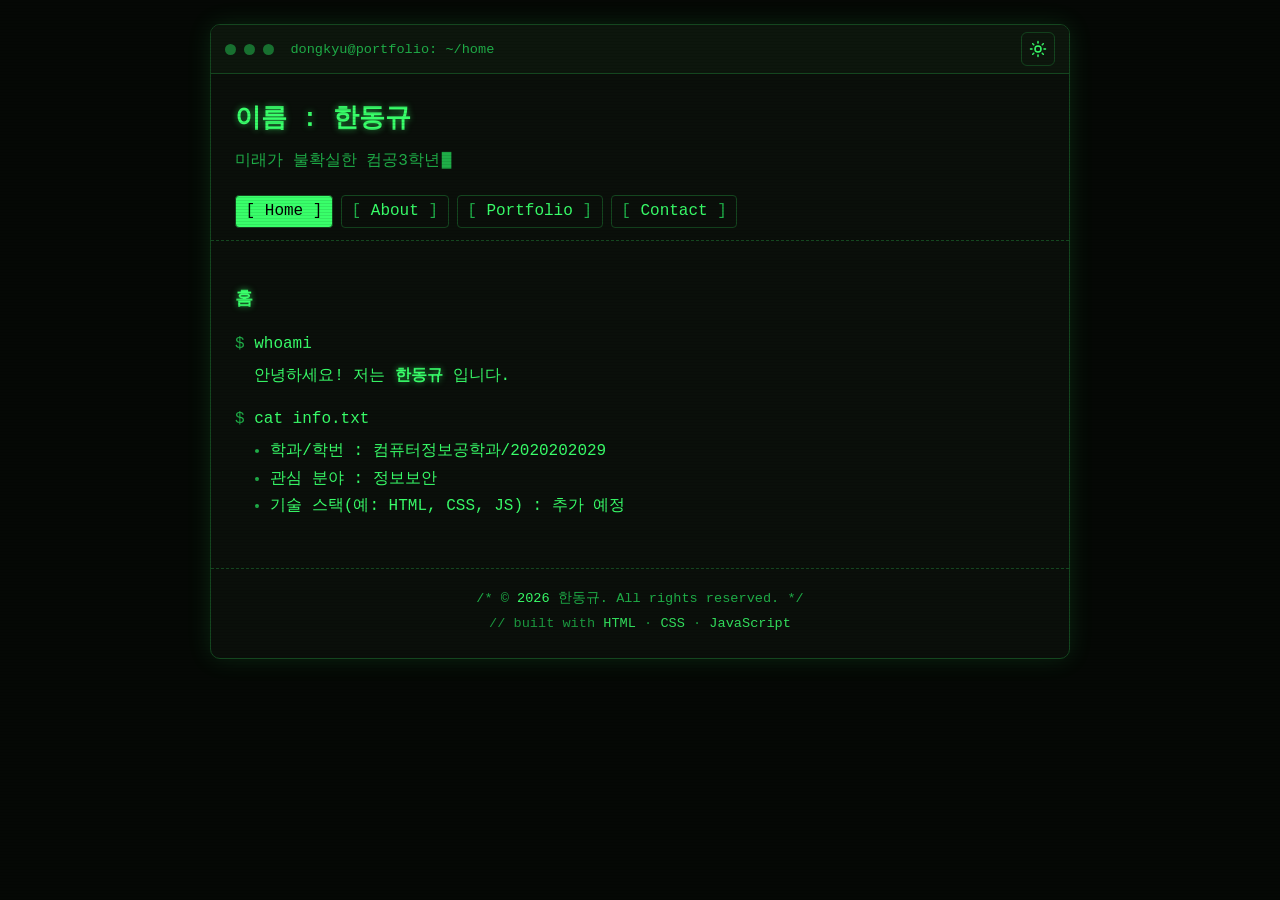
<file: index.html>
<!DOCTYPE html>
<html lang="ko">
<head>
  <meta charset="UTF-8" />
  <meta name="viewport" content="width=device-width, initial-scale=1.0"/>
  <title>한동규 | Home</title>
  <!-- 저장된 테마(다크/라이트)를 화면이 그려지기 전에 먼저 적용해서 깜빡임을 막아요 -->
  <script>try{var t=localStorage.getItem('theme');if(t==='light'||t==='dark'){document.documentElement.setAttribute('data-theme',t);}}catch(e){}</script>
  <link rel="stylesheet" href="style.css">
</head>
<body>
<div class="window">

  <!-- 터미널 창 제목 줄 (오른쪽 끝에 해/달 버튼) -->
  <div class="titlebar">
    <span class="dot"></span><span class="dot"></span><span class="dot"></span>
    <span class="title">dongkyu@portfolio: ~/home</span>
    <button id="theme-toggle" class="theme-toggle" type="button" aria-label="라이트 모드로 전환" title="라이트 모드로 전환">
      <svg class="icon-sun" viewBox="0 0 24 24" aria-hidden="true"><circle cx="12" cy="12" r="4"/><path d="M12 2v2M12 20v2M4.93 4.93l1.41 1.41M17.66 17.66l1.41 1.41M2 12h2M20 12h2M4.93 19.07l1.41-1.41M17.66 6.34l1.41-1.41"/></svg>
      <svg class="icon-moon" viewBox="0 0 24 24" aria-hidden="true"><path d="M21 12.8A9 9 0 1 1 11.2 3a7 7 0 0 0 9.8 9.8z"/></svg>
    </button>
  </div>

  <header>
    <h1>이름 : 한동규</h1>
    <!-- class="typing" 이 붙은 글자는 script.js가 타자 효과로 보여줘요 -->
    <p class="subtitle typing">미래가 불확실한 컴공3학년 한동규입니다.</p>
  </header>

  <nav>
    <a href="index.html" aria-current="page">Home</a>
    <a href="about.html">About</a>
    <a href="portfolio.html">Portfolio</a>
    <a href="contact.html">Contact</a>
  </nav>

  <main>
    <section>
      <h2>홈</h2>
      <p class="cmd">whoami</p>
      <p class="out">안녕하세요! 저는 <strong>한동규</strong> 입니다.</p>

      <p class="cmd">cat info.txt</p>
      <ul>
        <li>학과/학번 : 컴퓨터정보공학과/2020202029</li>
        <li>관심 분야 : 정보보안</li>
        <li>기술 스택(예: HTML, CSS, JS) : 추가 예정</li>
      </ul>
    </section>
  </main>

  <!-- 카피라이트: 코드 주석처럼 -->
  <footer>
    <p class="copyright">/* &copy; <span id="year" class="hl"></span> 한동규. All rights reserved. */</p>
    <p class="built">// built with <span class="hl">HTML</span> · <span class="hl">CSS</span> · <span class="hl">JavaScript</span></p>
  </footer>

</div>
<script src="script.js"></script>
</body>
</html>
</file>
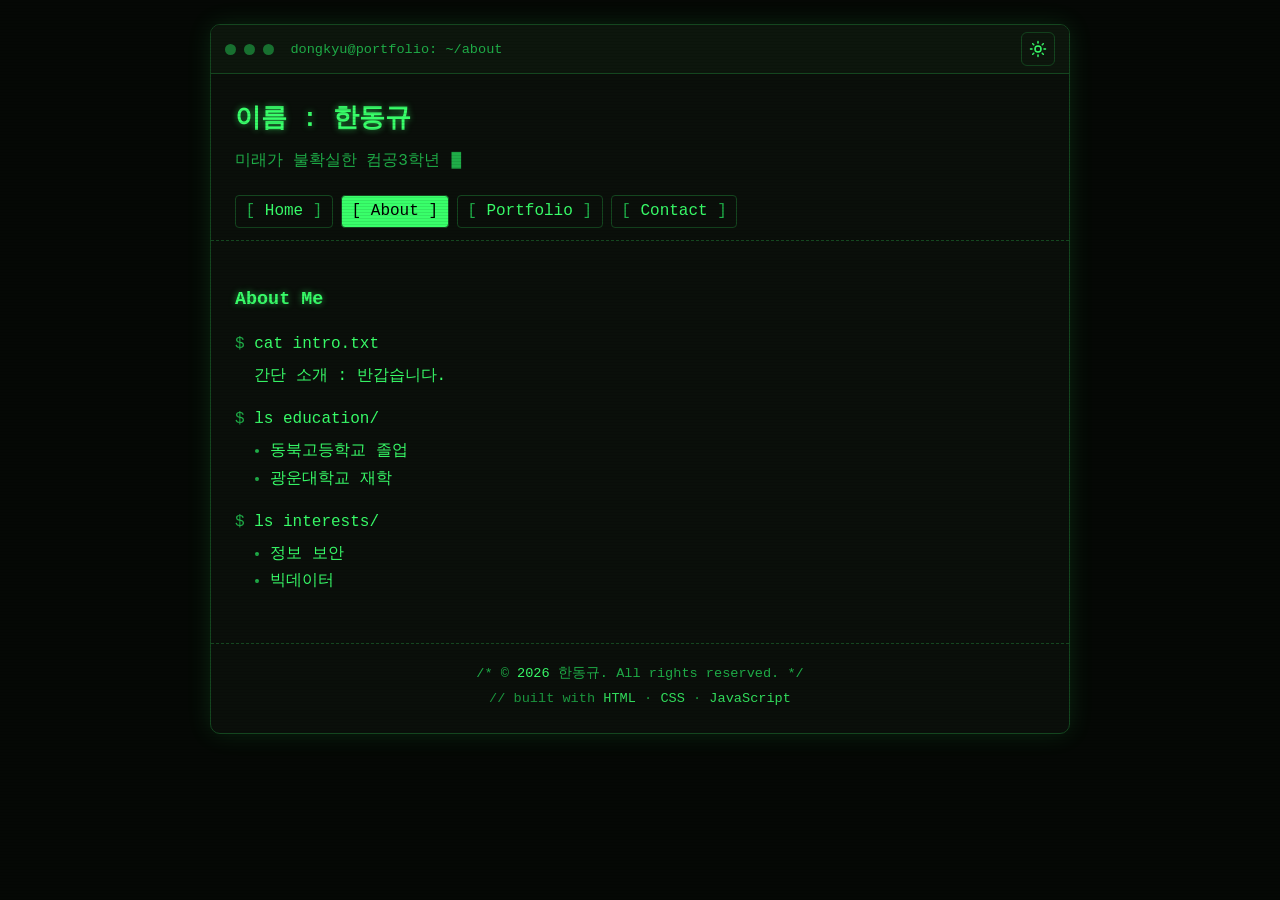
<file: about.html>
<!DOCTYPE html>
<html lang="ko">
<head>
  <meta charset="UTF-8" />
  <meta name="viewport" content="width=device-width, initial-scale=1.0"/>
  <title>한동규 | About</title>
  <script>try{var t=localStorage.getItem('theme');if(t==='light'||t==='dark'){document.documentElement.setAttribute('data-theme',t);}}catch(e){}</script>
  <link rel="stylesheet" href="style.css">
</head>
<body>
<div class="window">

  <div class="titlebar">
    <span class="dot"></span><span class="dot"></span><span class="dot"></span>
    <span class="title">dongkyu@portfolio: ~/about</span>
    <button id="theme-toggle" class="theme-toggle" type="button" aria-label="라이트 모드로 전환" title="라이트 모드로 전환">
      <svg class="icon-sun" viewBox="0 0 24 24" aria-hidden="true"><circle cx="12" cy="12" r="4"/><path d="M12 2v2M12 20v2M4.93 4.93l1.41 1.41M17.66 17.66l1.41 1.41M2 12h2M20 12h2M4.93 19.07l1.41-1.41M17.66 6.34l1.41-1.41"/></svg>
      <svg class="icon-moon" viewBox="0 0 24 24" aria-hidden="true"><path d="M21 12.8A9 9 0 1 1 11.2 3a7 7 0 0 0 9.8 9.8z"/></svg>
    </button>
  </div>

  <header>
    <h1>이름 : 한동규</h1>
    <p class="subtitle typing">미래가 불확실한 컴공3학년 한동규입니다.</p>
  </header>

  <nav>
    <a href="index.html">Home</a>
    <a href="about.html" aria-current="page">About</a>
    <a href="portfolio.html">Portfolio</a>
    <a href="contact.html">Contact</a>
  </nav>

  <main>
    <section>
      <h2>About Me</h2>
      <p class="cmd">cat intro.txt</p>
      <p class="out">간단 소개 : 반갑습니다.</p>

      <p class="cmd">ls education/</p>
      <ul>
        <li>동북고등학교 졸업</li>
        <li>광운대학교 재학</li>
      </ul>

      <p class="cmd">ls interests/</p>
      <ul>
        <li>정보 보안</li>
        <li>빅데이터</li>
      </ul>
    </section>
  </main>

  <footer>
    <p class="copyright">/* &copy; <span id="year" class="hl"></span> 한동규. All rights reserved. */</p>
    <p class="built">// built with <span class="hl">HTML</span> · <span class="hl">CSS</span> · <span class="hl">JavaScript</span></p>
  </footer>

</div>
<script src="script.js"></script>
</body>
</html>
</file>
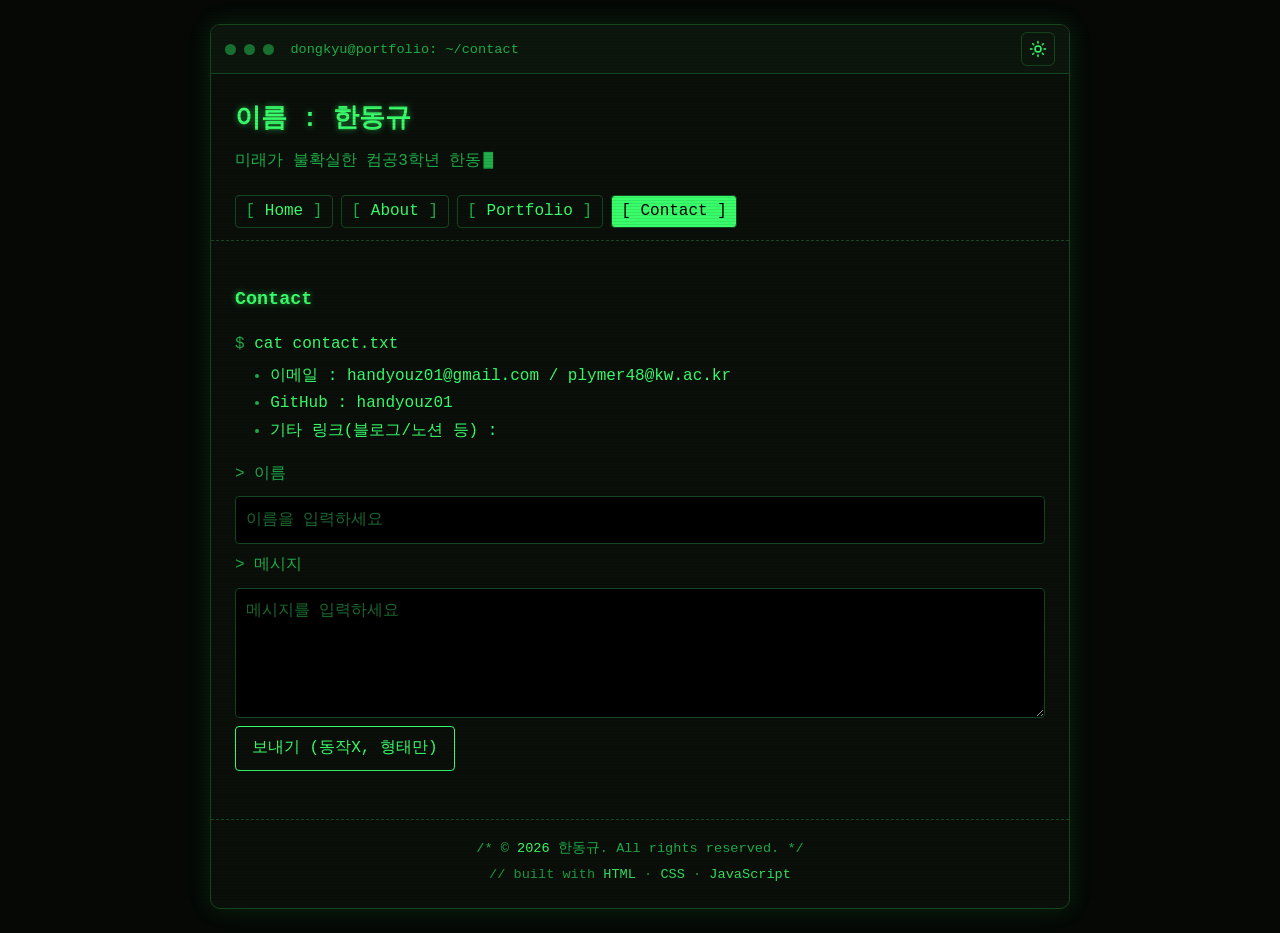
<file: contact.html>
<!DOCTYPE html>
<html lang="ko">
<head>
  <meta charset="UTF-8" />
  <meta name="viewport" content="width=device-width, initial-scale=1.0"/>
  <title>한동규 | Contact</title>
  <script>try{var t=localStorage.getItem('theme');if(t==='light'||t==='dark'){document.documentElement.setAttribute('data-theme',t);}}catch(e){}</script>
  <link rel="stylesheet" href="style.css">
</head>
<body>
<div class="window">

  <div class="titlebar">
    <span class="dot"></span><span class="dot"></span><span class="dot"></span>
    <span class="title">dongkyu@portfolio: ~/contact</span>
    <button id="theme-toggle" class="theme-toggle" type="button" aria-label="라이트 모드로 전환" title="라이트 모드로 전환">
      <svg class="icon-sun" viewBox="0 0 24 24" aria-hidden="true"><circle cx="12" cy="12" r="4"/><path d="M12 2v2M12 20v2M4.93 4.93l1.41 1.41M17.66 17.66l1.41 1.41M2 12h2M20 12h2M4.93 19.07l1.41-1.41M17.66 6.34l1.41-1.41"/></svg>
      <svg class="icon-moon" viewBox="0 0 24 24" aria-hidden="true"><path d="M21 12.8A9 9 0 1 1 11.2 3a7 7 0 0 0 9.8 9.8z"/></svg>
    </button>
  </div>

  <header>
    <h1>이름 : 한동규</h1>
    <p class="subtitle typing">미래가 불확실한 컴공3학년 한동규입니다.</p>
  </header>

  <nav>
    <a href="index.html">Home</a>
    <a href="about.html">About</a>
    <a href="portfolio.html">Portfolio</a>
    <a href="contact.html" aria-current="page">Contact</a>
  </nav>

  <main>
    <section>
      <h2>Contact</h2>
      <p class="cmd">cat contact.txt</p>
      <ul>
        <li>이메일 : handyouz01@gmail.com / plymer48@kw.ac.kr</li>
        <li>GitHub : handyouz01</li>
        <li>기타 링크(블로그/노션 등) :</li>
      </ul>

      <!-- 형태만 있는 예시 폼입니다. 실제로 전송되지는 않아요. -->
      <form class="contact-form" onsubmit="return false;">
        <label>이름</label>
        <input type="text" placeholder="이름을 입력하세요">
        <label>메시지</label>
        <textarea rows="4" placeholder="메시지를 입력하세요"></textarea>
        <button type="submit">보내기 (동작X, 형태만)</button>
      </form>
    </section>
  </main>

  <footer>
    <p class="copyright">/* &copy; <span id="year" class="hl"></span> 한동규. All rights reserved. */</p>
    <p class="built">// built with <span class="hl">HTML</span> · <span class="hl">CSS</span> · <span class="hl">JavaScript</span></p>
  </footer>

</div>
<script src="script.js"></script>
</body>
</html>
</file>
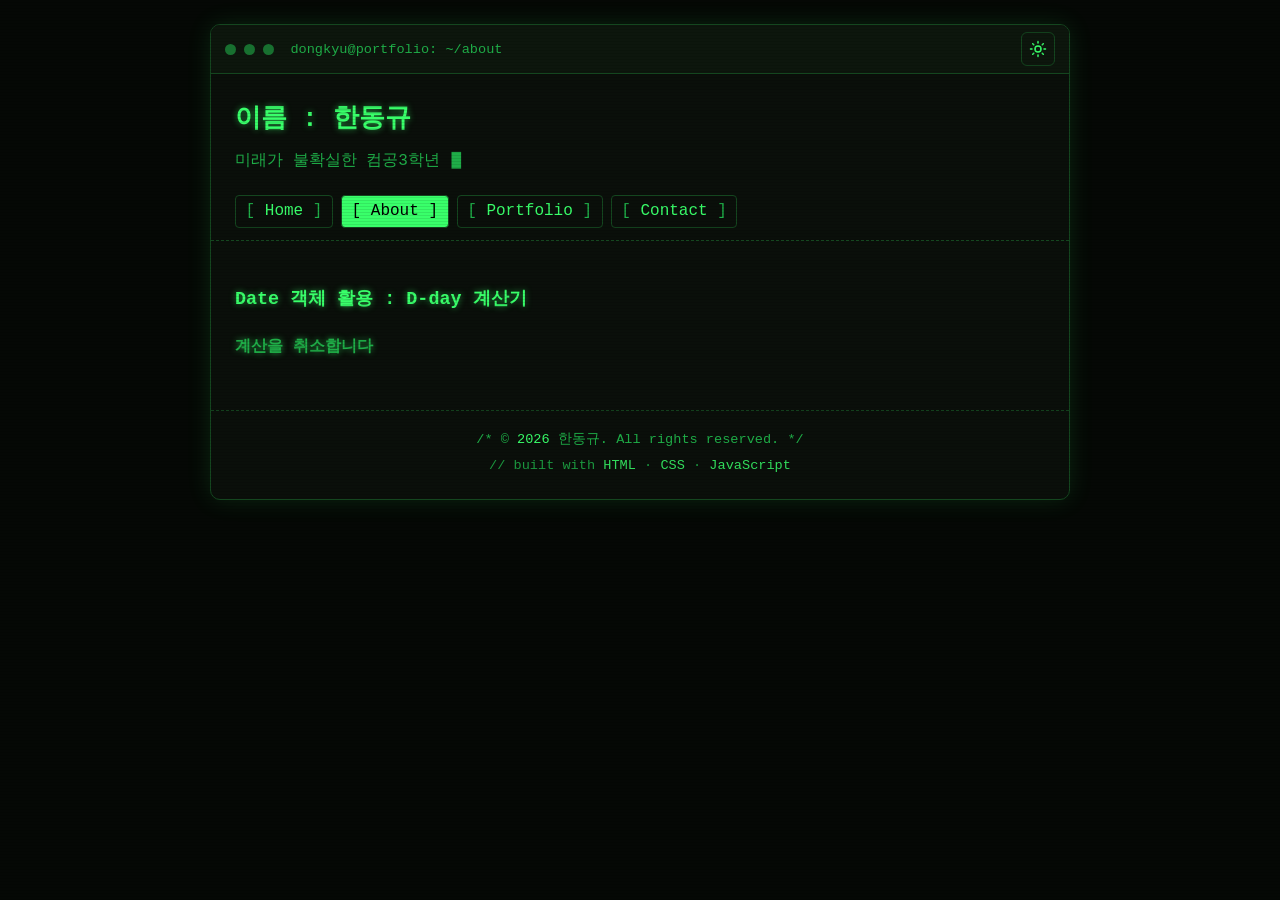
<file: dday_cal.html>
<!DOCTYPE html>
<html lang="ko">

<head>
  <meta charset="UTF-8" />
  <meta name="viewport" content="width=device-width, initial-scale=1.0" />
  <title>D-day calculator</title>
  <script>try { var t = localStorage.getItem('theme'); if (t === 'light' || t === 'dark') { document.documentElement.setAttribute('data-theme', t); } } catch (e) { }</script>
  <link rel="stylesheet" href="style.css">
</head>

<body>
  <div class="window">

    <div class="titlebar">
      <span class="dot"></span><span class="dot"></span><span class="dot"></span>
      <span class="title">dongkyu@portfolio: ~/about</span>
      <button id="theme-toggle" class="theme-toggle" type="button" aria-label="라이트 모드로 전환" title="라이트 모드로 전환">
        <svg class="icon-sun" viewBox="0 0 24 24" aria-hidden="true">
          <circle cx="12" cy="12" r="4" />
          <path
            d="M12 2v2M12 20v2M4.93 4.93l1.41 1.41M17.66 17.66l1.41 1.41M2 12h2M20 12h2M4.93 19.07l1.41-1.41M17.66 6.34l1.41-1.41" />
        </svg>
        <svg class="icon-moon" viewBox="0 0 24 24" aria-hidden="true">
          <path d="M21 12.8A9 9 0 1 1 11.2 3a7 7 0 0 0 9.8 9.8z" />
        </svg>
      </button>
    </div>

    <header>
      <h1>이름 : 한동규</h1>
      <p class="subtitle typing">미래가 불확실한 컴공3학년 한동규입니다.</p>
    </header>

    <nav>
      <a href="index.html">Home</a>
      <a href="about.html" aria-current="page">About</a>
      <a href="portfolio.html">Portfolio</a>
      <a href="contact.html">Contact</a>
    </nav>

    <main>
      <section>
        <h2> Date 객체 활용 : D-day 계산기</h2>
        <script>
          // 현재 날짜 객체 생성
          let now = new Date();

          // 목표 날짜 입력
          let year = prompt("목표 연도를 입력하세요. (예:2027)", "2027");
          let month = prompt("목표 월을 입력하세요. (1~12)", "1");
          let day = prompt("목표 일을 입력하세요. (1~31)", "1");

          // 입력 X (혹은 취소)
          if (!year || !month || !day) {
            document.write("<h3>계산을 취소합니다</h3>");
          } else {
            let y = Number(year);
            let m = Number(month);
            let d = Number(day);

            // 목표 날짜 객체 생성 (하나만 사용)
            let dDate = new Date(y, m - 1, d);

            // 1) 숫자가 맞는지, 유효한 날짜인지 확인
            if (isNaN(dDate.getTime())) {
              document.write("<h3>올바른 숫자를 입력해주세요.</h3>");
            }
            // 2) 2월 31일처럼 자동 보정된 날짜인지 확인
            else if (dDate.getFullYear() !== y ||
              dDate.getMonth() !== m - 1 ||
              dDate.getDate() !== d) {
              document.write("<h3>존재하지 않는 날짜입니다.</h3>");
            }
            // 3) 정상 → 계산 및 출력
            else {
              let diffMs = dDate.getTime() - now.getTime();
              let diffDay = Math.ceil(diffMs / (1000 * 60 * 60 * 24));

              document.write("<h3>목표 날짜 : " + dDate.toLocaleDateString() + "</h3>");

              if (diffDay === 0) {
                document.write("<h3>🎉🎉🎉 D-day 🎉🎉🎉</h3>");
              } else if (diffDay > 0) {
                document.write("<h3>D-" + diffDay + "</h3>");
              } else {
                // 음수인 diffDay 절대값 변환 (D+-24 방지)
                document.write("<h3>D+" + Math.abs(diffDay) + "</h3>");
              }

              // 오늘 날짜 출력 및 새로고침 안내
              document.write("<hr>");
              document.write("<p>오늘 날짜 : " + now.toLocaleDateString() + "</p>");
              document.write("<p><i>새로고침(F5)를 눌러 다시 계산할 수 있습니다.</i></p>");
              document.write("<hr>");
            }
          }
        </script>
      </section>
    </main>

    <footer>
      <p class="copyright">/* &copy; <span id="year" class="hl"></span> 한동규. All rights reserved. */</p>
      <p class="built">// built with <span class="hl">HTML</span> · <span class="hl">CSS</span> · <span
          class="hl">JavaScript</span></p>
    </footer>

  </div>
  <script src="script.js"></script>
</body>

</html>
</file>
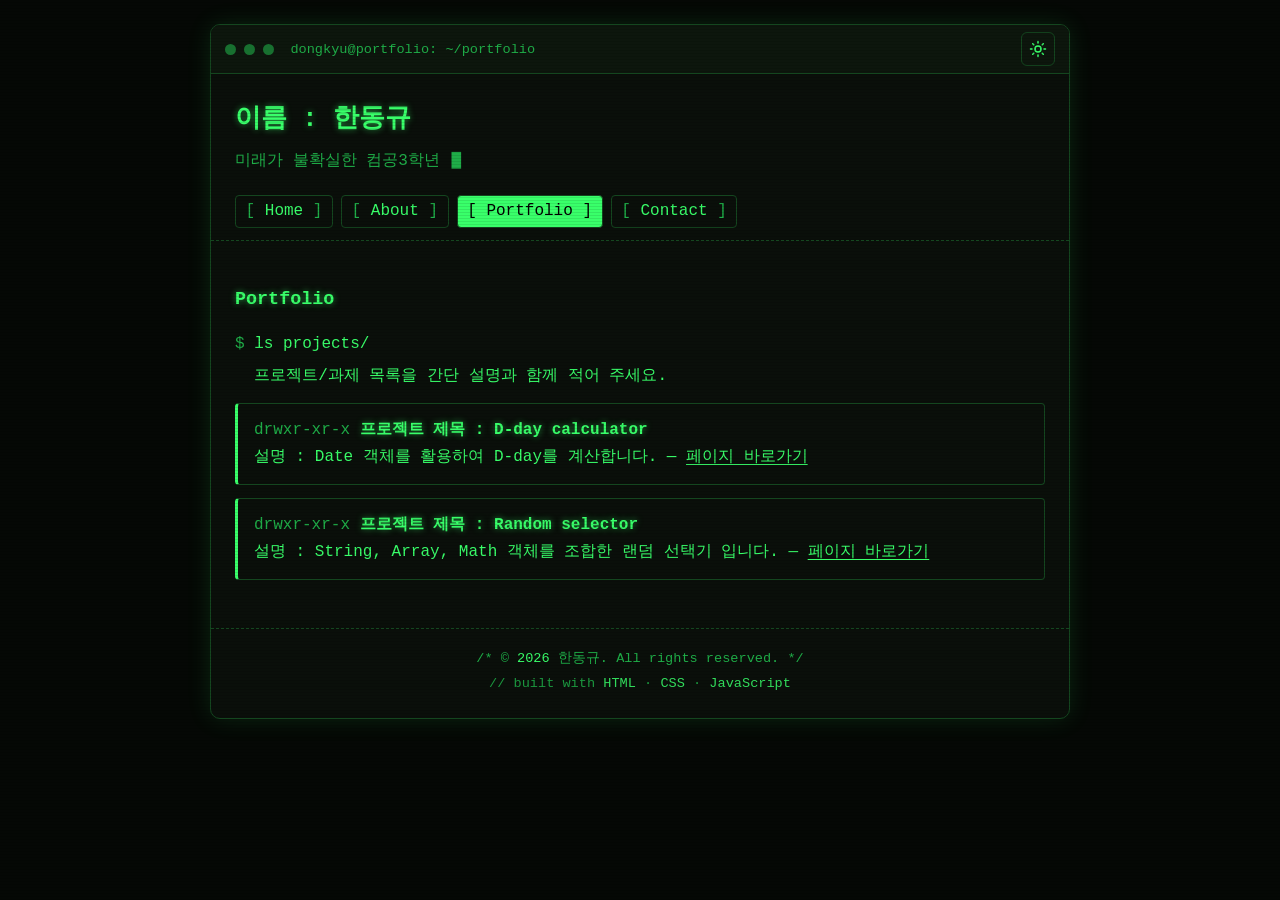
<file: portfolio.html>
<!DOCTYPE html>
<html lang="ko">

<head>
  <meta charset="UTF-8" />
  <meta name="viewport" content="width=device-width, initial-scale=1.0" />
  <title>한동규 | Portfolio</title>
  <script>try { var t = localStorage.getItem('theme'); if (t === 'light' || t === 'dark') { document.documentElement.setAttribute('data-theme', t); } } catch (e) { }</script>
  <link rel="stylesheet" href="style.css">
</head>

<body>
  <div class="window">

    <div class="titlebar">
      <span class="dot"></span><span class="dot"></span><span class="dot"></span>
      <span class="title">dongkyu@portfolio: ~/portfolio</span>
      <button id="theme-toggle" class="theme-toggle" type="button" aria-label="라이트 모드로 전환" title="라이트 모드로 전환">
        <svg class="icon-sun" viewBox="0 0 24 24" aria-hidden="true">
          <circle cx="12" cy="12" r="4" />
          <path
            d="M12 2v2M12 20v2M4.93 4.93l1.41 1.41M17.66 17.66l1.41 1.41M2 12h2M20 12h2M4.93 19.07l1.41-1.41M17.66 6.34l1.41-1.41" />
        </svg>
        <svg class="icon-moon" viewBox="0 0 24 24" aria-hidden="true">
          <path d="M21 12.8A9 9 0 1 1 11.2 3a7 7 0 0 0 9.8 9.8z" />
        </svg>
      </button>
    </div>

    <header>
      <h1>이름 : 한동규</h1>
      <p class="subtitle typing">미래가 불확실한 컴공3학년 한동규입니다.</p>
    </header>

    <nav>
      <a href="index.html">Home</a>
      <a href="about.html">About</a>
      <a href="portfolio.html" aria-current="page">Portfolio</a>
      <a href="contact.html">Contact</a>
    </nav>

    <main>
      <section>
        <h2>Portfolio</h2>
        <p class="cmd">ls projects/</p>
        <p class="out">프로젝트/과제 목록을 간단 설명과 함께 적어 주세요.</p>

        <!-- 프로젝트를 추가하려면 아래 .project 블록 한 개를 통째로 복사해서 붙여넣으세요 -->
        <div class="project">
          <div class="name">프로젝트 제목 : D-day calculator</div>
          <div>설명 : Date 객체를 활용하여 D-day를 계산합니다. —
            <a href="dday_cal.html">페이지 바로가기</a>
          </div>
        </div>

        <div class="project">
          <div class="name">프로젝트 제목 : Random selector</div>
          <div>설명 : String, Array, Math 객체를 조합한 랜덤 선택기 입니다. —
            <a href="rand_sel.html">페이지 바로가기</a>
          </div>
        </div>
        
      </section>
    </main>

    <footer>
      <p class="copyright">/* &copy; <span id="year" class="hl"></span> 한동규. All rights reserved. */</p>
      <p class="built">// built with <span class="hl">HTML</span> · <span class="hl">CSS</span> · <span
          class="hl">JavaScript</span></p>
    </footer>

  </div>
  <script src="script.js"></script>
</body>

</html>
</file>
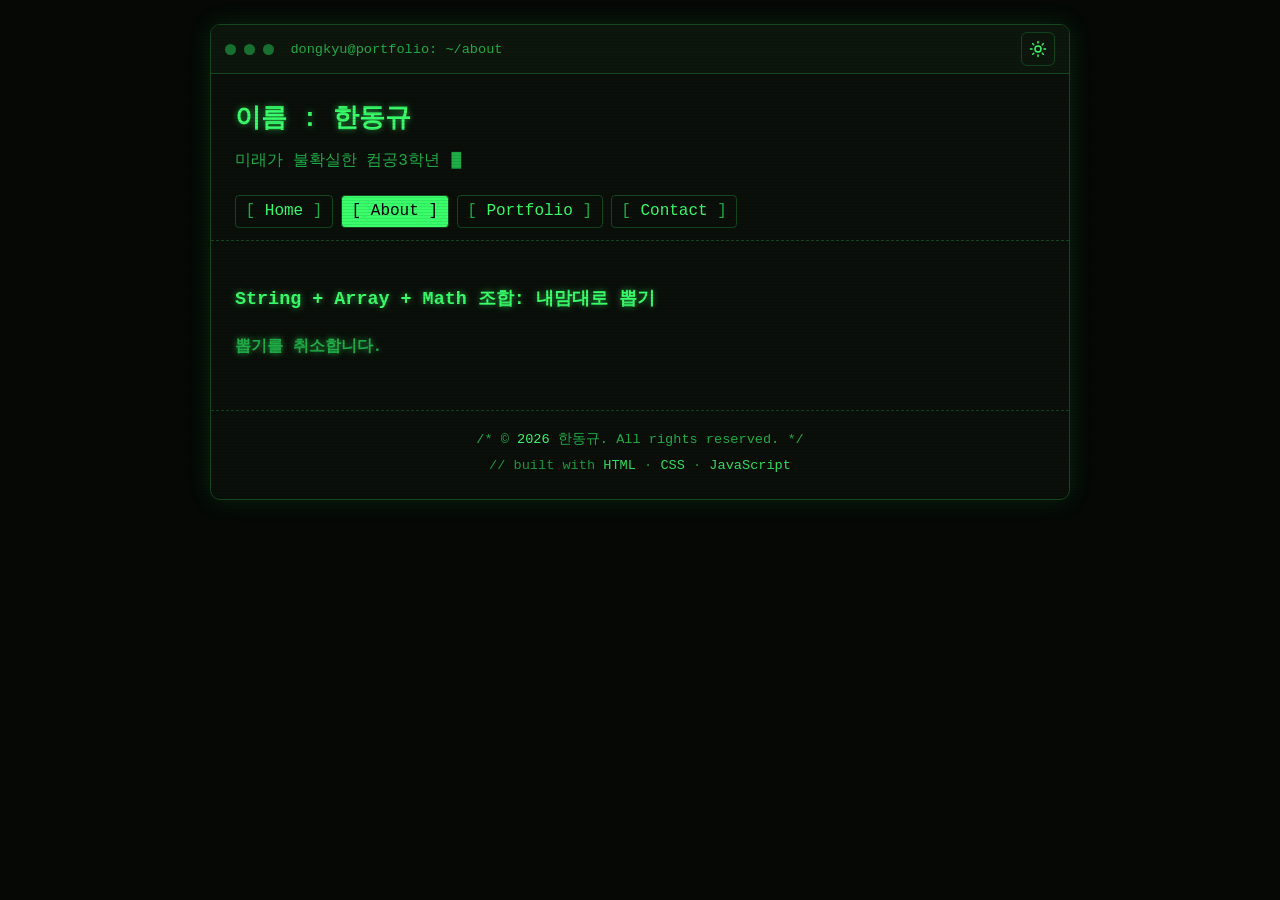
<file: rand_sel.html>
<!DOCTYPE html>
<html lang="ko">

<head>
  <meta charset="UTF-8" />
  <meta name="viewport" content="width=device-width, initial-scale=1.0" />
  <title>Random Selector</title>
  <script>try { var t = localStorage.getItem('theme'); if (t === 'light' || t === 'dark') { document.documentElement.setAttribute('data-theme', t); } } catch (e) { }</script>
  <link rel="stylesheet" href="style.css">
</head>

<body>
  <div class="window">

    <div class="titlebar">
      <span class="dot"></span><span class="dot"></span><span class="dot"></span>
      <span class="title">dongkyu@portfolio: ~/about</span>
      <button id="theme-toggle" class="theme-toggle" type="button" aria-label="라이트 모드로 전환" title="라이트 모드로 전환">
        <svg class="icon-sun" viewBox="0 0 24 24" aria-hidden="true">
          <circle cx="12" cy="12" r="4" />
          <path
            d="M12 2v2M12 20v2M4.93 4.93l1.41 1.41M17.66 17.66l1.41 1.41M2 12h2M20 12h2M4.93 19.07l1.41-1.41M17.66 6.34l1.41-1.41" />
        </svg>
        <svg class="icon-moon" viewBox="0 0 24 24" aria-hidden="true">
          <path d="M21 12.8A9 9 0 1 1 11.2 3a7 7 0 0 0 9.8 9.8z" />
        </svg>
      </button>
    </div>

    <header>
      <h1>이름 : 한동규</h1>
      <p class="subtitle typing">미래가 불확실한 컴공3학년 한동규입니다.</p>
    </header>

    <nav>
      <a href="index.html">Home</a>
      <a href="about.html" aria-current="page">About</a>
      <a href="portfolio.html">Portfolio</a>
      <a href="contact.html">Contact</a>
    </nav>

    <main>
      <section>
        <h2>String + Array + Math 조합: 내맘대로 뽑기</h2>
        <script>
          // 메뉴 입력 단계
          let defaultList = "제육볶음,돈까스,순대국,김치찌개,햄버거,초밥,파스타,샐러드,떡볶이,마라탕";
          let inputString = prompt("항목을 콤마(,)로 구분하여 입력하세요.", defaultList);

          // 취소를 누른 경우
          if (!inputString) {
            document.write("<h3>뽑기를 취소합니다.</h3>");
          } else {
            // 입력 받은 문자열을 콤마를 기준으로 배열로 전환
            let items = inputString.split(',');

            // 랜덤으로 선택
            let index = Math.floor(Math.random() * items.length);

            //결과 출력
            document.write("<h3>입력한 항목 (총 " + items.length + "개) :</h3>");
            document.write("<p>" + inputString + "</p>");
            document.write("<hr>");

            // 공백 제거
            let choice = items[index].trim();

            document.write("<h1> " + choice + " !!!!</h1>");
            document.write("<p><i>새로고침(F5)을 눌러 다시 뽑을 수 있습니다.</i></p>");
          }
        </script>
      </section>
    </main>

    <footer>
      <p class="copyright">/* &copy; <span id="year" class="hl"></span> 한동규. All rights reserved. */</p>
      <p class="built">// built with <span class="hl">HTML</span> · <span class="hl">CSS</span> · <span
          class="hl">JavaScript</span></p>
    </footer>

  </div>
  <script src="script.js"></script>
</body>

</html>
</file>
<file: style.css>
/* =============================================================
   테마 색상표
   - 다크 모드(기본): 검은 배경 + 초록 글씨 (터미널)
   - 라이트 모드    : 흰 배경 + 코드 에디터(VS Code 같은) 문법 색상
   색을 바꾸고 싶으면 아래 변수 값만 바꾸면 전체가 바뀌어요.
   ------------------------------------------------------------- */

/* ---------- 다크 모드 (기본값) ---------- */
:root {
  --bg: #050805;          /* 페이지 배경 */
  --panel: #0a0f0a;       /* 터미널 창 안쪽 배경 */
  --titlebar: #0d160d;    /* 창 제목 줄 배경 */
  --border: #14461f;      /* 테두리 */
  --hover-bg: #0e1a0e;    /* 박스에 마우스 올렸을 때 */
  --input-bg: #000000;    /* 입력창 배경 */
  --placeholder: #1b6b30; /* 입력창 안내 글씨 */

  /* 글씨 색 (다크 모드는 전부 초록 계열) */
  --c-text: #39ff6a;      /* 기본 글씨 */
  --c-head: #39ff6a;      /* 제목 */
  --c-prompt: #1fae48;    /* $ 기호, 한줄소개 */
  --c-cmd: #39ff6a;       /* 명령어 (whoami 등) */
  --c-strong: #39ff6a;    /* 강조 글씨 */
  --c-link: #39ff6a;      /* 링크 */
  --c-dim: #1fae48;       /* 주석 같은 덜 중요한 글씨 */

  --accent: #39ff6a;      /* 버튼/활성 메뉴 배경 */
  --on-accent: #000000;   /* accent 위에 올라가는 글씨 */
  --glow: 0 0 6px rgba(57, 255, 106, .55);      /* 글자 번짐 */
  --shadow: 0 0 24px rgba(57, 255, 106, .12);   /* 창 그림자 */
  --scan: rgba(0, 0, 0, .18);                   /* 옛날 모니터 가로줄 */
}

/* ---------- 라이트 모드 (코드 에디터 색) ---------- */
:root[data-theme="light"] {
  --bg: #eceff3;
  --panel: #ffffff;
  --titlebar: #f6f8fa;
  --border: #d0d7de;
  --hover-bg: #f6f8fa;
  --input-bg: #ffffff;
  --placeholder: #8c959f;

  --c-text: #24292f;      /* 기본 글씨: 진한 회색 */
  --c-head: #0550ae;      /* 제목: 파랑 (키워드 색) */
  --c-prompt: #116329;    /* $ 기호, 한줄소개: 초록 (문자열 색) */
  --c-cmd: #8250df;       /* 명령어: 보라 (함수 색) */
  --c-strong: #953800;    /* 강조: 주황 갈색 */
  --c-link: #0969da;      /* 링크: 밝은 파랑 */
  --c-dim: #6e7781;       /* 주석: 회색 */

  --accent: #0969da;
  --on-accent: #ffffff;
  --glow: none;           /* 라이트에서는 글자 번짐 끄기 */
  --shadow: 0 4px 20px rgba(31, 35, 40, .12);
  --scan: rgba(0, 0, 0, 0);
}
/* ============================================================= */

* { box-sizing: border-box; }

body {
  margin: 0;
  background: var(--bg);
  color: var(--c-text);
  /* monospace = 글자 폭이 모두 같은 코딩용 글꼴 */
  font-family: "D2Coding", "Consolas", "Courier New", monospace;
  line-height: 1.7;
  padding: 1.5rem 1rem;
  transition: background .25s, color .25s;
}

/* 화면 전체에 아주 옅은 가로줄 (다크 모드에서만 보여요) */
body::before {
  content: "";
  position: fixed;
  inset: 0;
  pointer-events: none;   /* 클릭을 방해하지 않게 */
  background: repeating-linear-gradient(
    to bottom,
    rgba(0, 0, 0, 0) 0,
    rgba(0, 0, 0, 0) 2px,
    var(--scan) 3px
  );
}

/* ---------- 터미널 창 ---------- */
.window {
  max-width: 860px;
  margin: 0 auto;
  background: var(--panel);
  border: 1px solid var(--border);
  border-radius: 10px;
  box-shadow: var(--shadow);
  overflow: hidden;
  transition: background .25s, border-color .25s;
}

/* 창 맨 위 제목 줄 (● ● ●  제목 ........ 해/달 버튼) */
.titlebar {
  display: flex;
  align-items: center;
  gap: .5rem;
  padding: .45rem .9rem;
  background: var(--titlebar);
  border-bottom: 1px solid var(--border);
  font-size: .85rem;
  color: var(--c-dim);
}
.dot { width: 11px; height: 11px; border-radius: 50%; background: var(--c-dim); opacity: .6; }
.titlebar .title { margin-left: .5rem; }

/* ---------- 해/달 테마 버튼 ---------- */
.theme-toggle {
  margin-left: auto;          /* 남는 공간을 왼쪽에 몰아서 버튼을 오른쪽 끝으로 */
  width: 34px;
  height: 34px;
  padding: 0;
  display: grid;
  place-items: center;
  background: transparent;
  color: var(--c-text);
  border: 1px solid var(--border);
  border-radius: 6px;
  cursor: pointer;
}
.theme-toggle:hover { background: var(--accent); color: var(--on-accent); border-color: var(--accent); }
.theme-toggle:focus-visible { outline: 2px solid var(--accent); outline-offset: 2px; }
.theme-toggle svg { width: 18px; height: 18px; fill: none; stroke: currentColor; stroke-width: 2; stroke-linecap: round; stroke-linejoin: round; }

/* 다크일 땐 해(☀)를 보여주고, 라이트일 땐 달(☾)을 보여줘요 */
.icon-moon { display: none; }
:root[data-theme="light"] .icon-sun { display: none; }
:root[data-theme="light"] .icon-moon { display: block; }

/* ---------- 헤더 ---------- */
header { padding: 1.5rem 1.5rem .5rem; }
header h1 {
  margin: 0;
  font-size: 1.6rem;
  color: var(--c-head);
  text-shadow: var(--glow);
}
header .subtitle {
  margin: .4rem 0 0;
  min-height: 1.7em;      /* 글자가 타자로 나오는 동안 아래 내용이 안 흔들리게 */
  color: var(--c-prompt);
}

/* 타자 칠 때 뒤에 붙는 깜빡이는 커서 */
.typing::after {
  content: "█";
  margin-left: 2px;
  animation: blink 1s steps(1) infinite;
}
@keyframes blink { 50% { opacity: 0; } }

/* ---------- 메뉴 ---------- */
nav {
  display: flex;
  flex-wrap: wrap;
  gap: .5rem;
  padding: .75rem 1.5rem;
  border-bottom: 1px dashed var(--border);
}
nav a {
  color: var(--c-text);
  text-decoration: none;
  padding: .1rem .6rem;
  border: 1px solid var(--border);
  border-radius: 4px;
}
nav a::before { content: "[ "; color: var(--c-dim); }
nav a::after  { content: " ]"; color: var(--c-dim); }
nav a:hover { background: var(--accent); color: var(--on-accent); }
nav a:hover::before, nav a:hover::after { color: var(--on-accent); }
/* 지금 보고 있는 페이지는 색을 반전 */
nav a[aria-current="page"] { background: var(--accent); color: var(--on-accent); }
nav a[aria-current="page"]::before,
nav a[aria-current="page"]::after { color: var(--on-accent); }

/* ---------- 본문 ---------- */
main { padding: 1.5rem; }
section { margin-bottom: 1.5rem; }
h2, h3 { margin: 1.2rem 0 .5rem; font-weight: 700; text-shadow: var(--glow); }
h2 { font-size: 1.15rem; color: var(--c-head); }
h3 { font-size: 1rem; color: var(--c-dim); }

/* 명령어 줄:  $ whoami  */
.cmd { margin: 1rem 0 .3rem; color: var(--c-cmd); }
.cmd::before { content: "$ "; color: var(--c-prompt); }
.out { margin: 0 0 .5rem 1.2rem; }   /* 명령어 결과는 살짝 들여쓰기 */

ul, ol { margin: .3rem 0 .8rem; padding-left: 2.2rem; }
li::marker { color: var(--c-dim); }
strong { color: var(--c-strong); text-shadow: var(--glow); }
a { color: var(--c-link); text-decoration: underline; text-underline-offset: 3px; }
a:hover { background: var(--accent); color: var(--on-accent); text-decoration: none; }

/* ---------- 포트폴리오 프로젝트 박스 ---------- */
.project {
  border: 1px solid var(--border);
  border-left: 3px solid var(--accent);
  border-radius: 4px;
  padding: .8rem 1rem;
  margin: .8rem 0;
  transition: background .2s;
}
.project:hover { background: var(--hover-bg); }   /* 마우스를 올리면 살짝 밝아짐 */
.project .name { font-weight: 700; color: var(--c-strong); text-shadow: var(--glow); }
.project .name::before { content: "drwxr-xr-x  "; color: var(--c-dim); font-weight: 400; text-shadow: none; }

/* ---------- 연락처 폼 ---------- */
.contact-form { display: grid; gap: .5rem; margin-top: 1rem; }
label { color: var(--c-dim); }
label::before { content: "> "; }
input, textarea {
  width: 100%;
  padding: .6rem;
  background: var(--input-bg);
  color: var(--c-text);
  border: 1px solid var(--border);
  border-radius: 4px;
  font: inherit;
  caret-color: var(--accent);
}
input::placeholder, textarea::placeholder { color: var(--placeholder); }
input:focus, textarea:focus { outline: 1px solid var(--accent); box-shadow: var(--glow); }

.contact-form button {
  justify-self: start;
  padding: .5rem 1rem;
  background: transparent;
  color: var(--accent);
  border: 1px solid var(--accent);
  border-radius: 4px;
  font: inherit;
  cursor: pointer;
}
.contact-form button:hover { background: var(--accent); color: var(--on-accent); }

/* ---------- 푸터 (카피라이트) ---------- */
/* 코드의 주석처럼 보이게 꾸민 카피라이트 */
footer {
  padding: 1.1rem 1.5rem 1.4rem;
  border-top: 1px dashed var(--border);
  text-align: center;
  font-size: .85rem;
  color: var(--c-dim);
}
footer p { margin: 0; }
footer .built { margin-top: .15rem; opacity: .85; }
footer .hl { color: var(--c-strong); }   /* 연도, 기술 이름 강조 */

/* ---------- 반응형 (작은 화면) ---------- */
@media (max-width: 600px) {
  body { padding: .75rem .5rem; }
  header h1 { font-size: 1.3rem; }
  main, header, nav, footer { padding-left: 1rem; padding-right: 1rem; }
}

/* "동작 줄이기" 설정을 켠 사용자에게는 깜빡임과 전환 효과를 끄기 */
@media (prefers-reduced-motion: reduce) {
  .typing::after { animation: none; }
  body, .window, .project { transition: none; }
}
</file>
